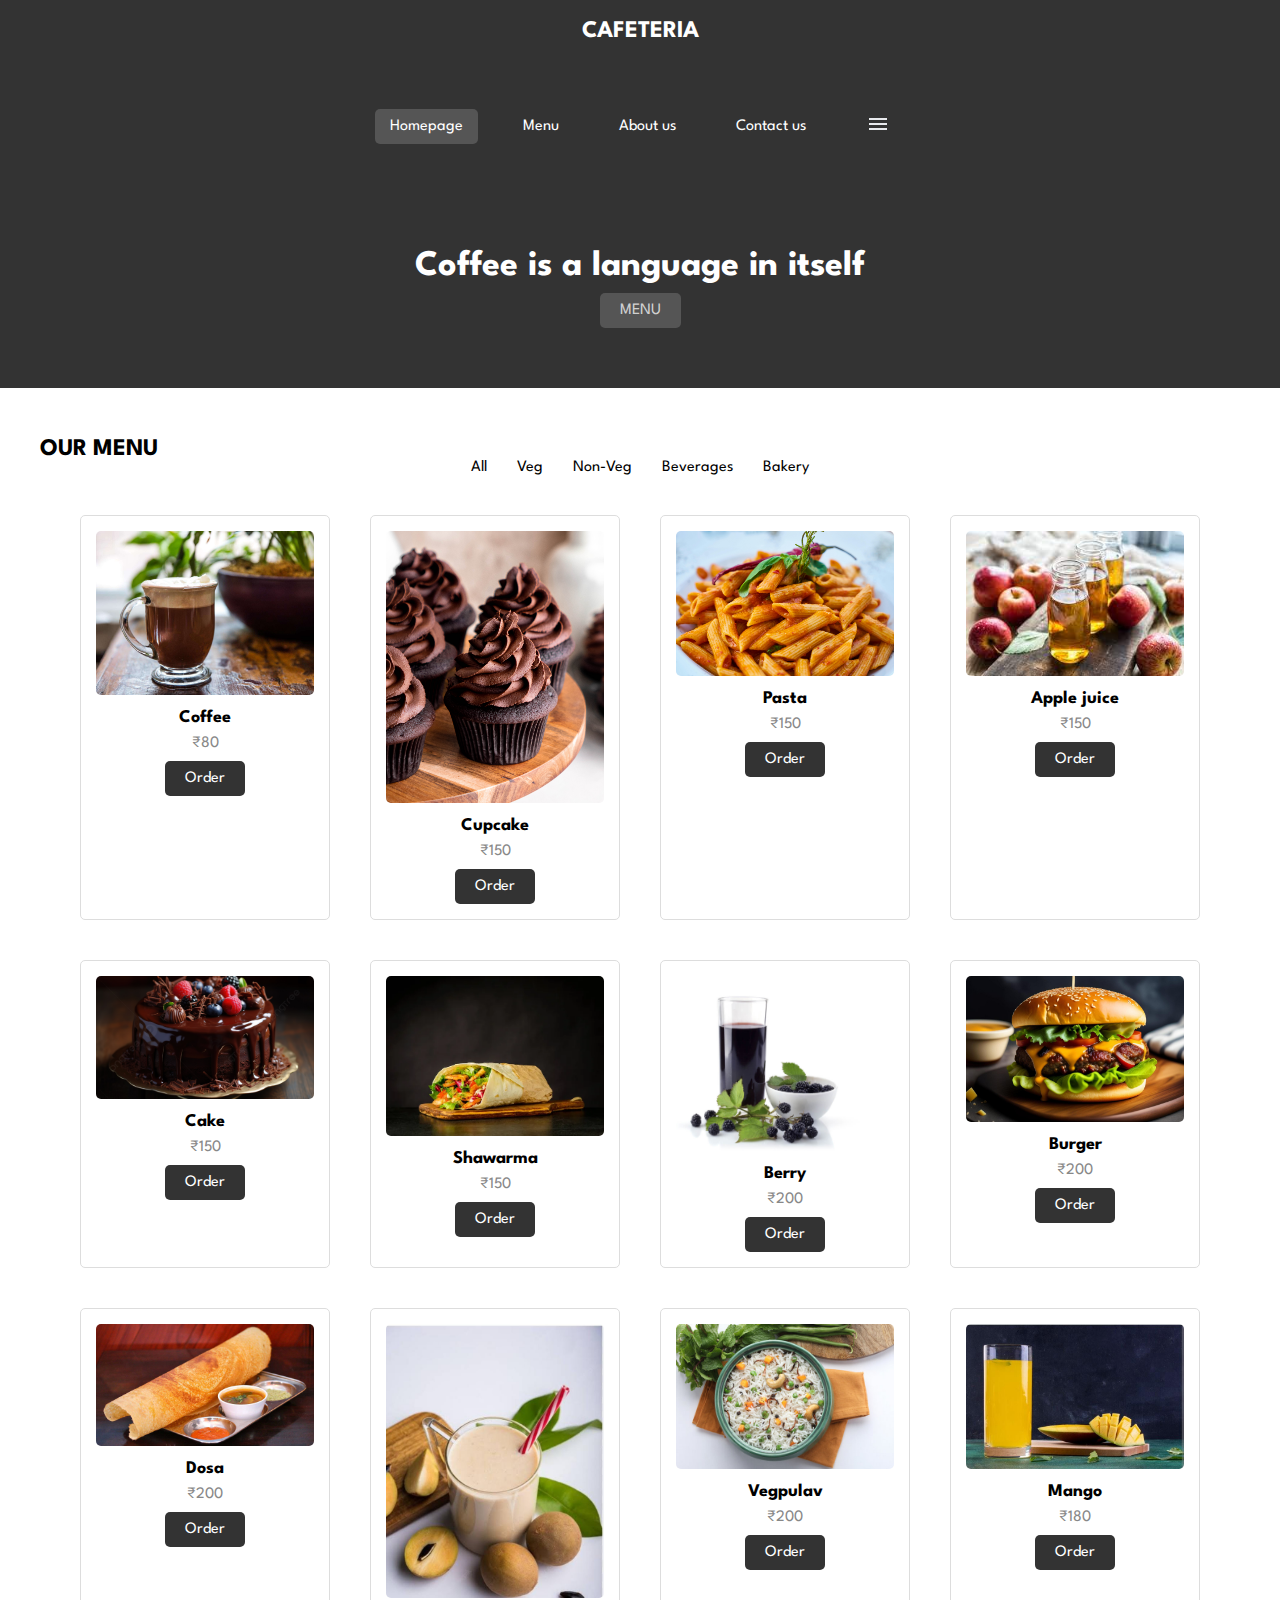
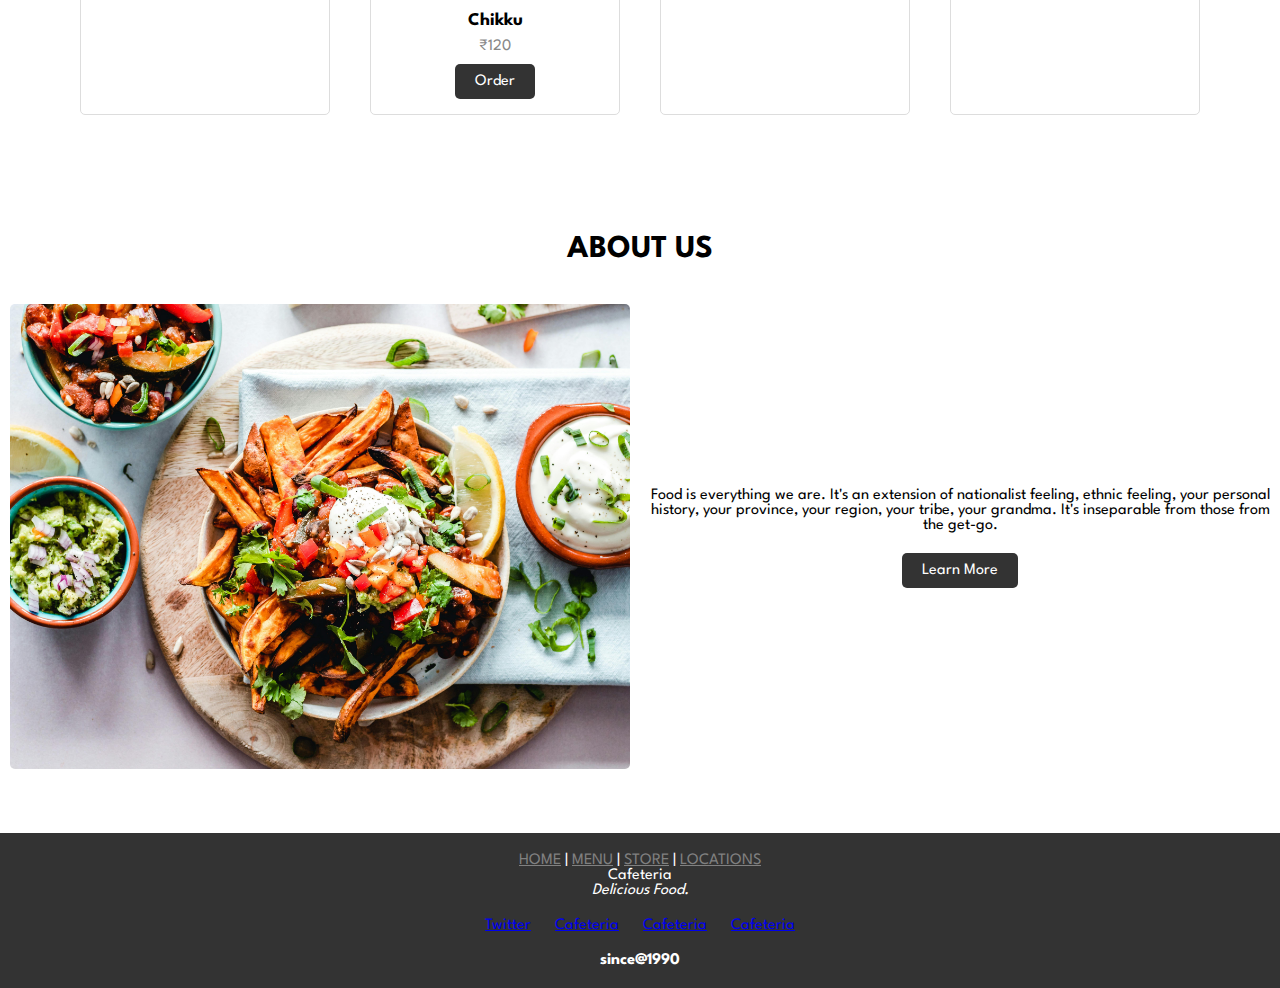
<file: index.html>
<!DOCTYPE html>
<html lang="en">
<head>
  <meta charset="UTF-8">
  <title>SAMPLE CAFETERIA</title>
  <meta name="viewport" content="width=device-width, initial-scale=1">
  <link rel="stylesheet" href="https://cdnjs.cloudflare.com/ajax/libs/font-awesome/6.1.1/css/all.min.css" integrity="sha512-KfkfwYDsLkIlwQp6LFnl8zNdLGxu9YAA1QvwINks4PhcElQSvqcyVLLD9aMhXd13uQjoXtEKNosOWaZqXgel0g==" crossorigin="anonymous" referrerpolicy="no-referrer"/>
  <link href="https://cdn.jsdelivr.net/npm/bootstrap@5.1.3/dist/css/bootstrap.min.css" rel="stylesheet" integrity="sha384-1BmE4kWBq78iYhFldvKuhfTAU6auU8tT94WrHftjDbrCEXSU1oBoqyl2QvZ6jIW3" crossorigin="anonymous"> 
  <link href="https://fonts.googleapis.com/css2?family=League+Spartan:wght@500&display=swap" rel="stylesheet">
  <link rel="stylesheet" href="style.css">
</head>
<body>
<div class="header">
  <div class="logo">CAFETERIA</div>
  <div class="menu">
    <nav>
        <ul class="sidebar">
            <li onclick="closeSidebar()"><a href="#"><svg xmlns="http://www.w3.org/2000/svg" height="24px" viewBox="0 -960 960 960" width="24px" fill="#e8eaed"><path d="m256-200-56-56 224-224-224-224 56-56 224 224 224-224 56 56-224 224 224 224-56 56-224-224-224 224Z"/></svg></a></li>
            <li><a href="#" class="active">Homepage</a></li>
            <li><a href="#">Menu</a></li>
            <li><a href="#">About us</a></li>
            <li><a href="#">Contact us</a></li>
          </ul>
      <ul class="topbar">
        <li class="hideOnMobile"><a href="#" class="active">Homepage</a></li>
        <li class="hideOnMobile"><a href="#">Menu</a></li>
        <li class="hideOnMobile"><a href="#">About us</a></li>
        <li class="hideOnMobile"><a href="#">Contact us</a></li>

        <li onclick="showSidebar()"><a href="#"><svg xmlns="http://www.w3.org/2000/svg" height="24px" viewBox="0 -960 960 960" width="24px" fill="#e8eaed"><path d="M120-240v-80h720v80H120Zm0-200v-80h720v80H120Zm0-200v-80h720v80H120Z"/></svg></a></li>
      </ul>
    </nav>
  </div>
  <div class="banner"> 
    <h1>Coffee is a language in itself</h1>
    <a href="index.html" class="banner-link">MENU</a>
  </div>
</div>
<nav>
 
</nav>

<section class="menu" id="menu">
    <div class="container">
      <div class="heading">
        <h2>OUR MENU</h2>
      </div>
      <ul class="filters_menu">
        <li data-filter="*">All</li>
        <li data-filter=".Veg">Veg</li>
        <li data-filter=".NonVeg">Non-Veg</li>
        <li data-filter=".Beverages">Beverages</li>
        <li data-filter=".bakery">Bakery</li>
      </ul>
      <div class="box-container">
        <div class="box Veg">
          <img src="images/coffee.jpg" alt="Coffee">
          <h3>Coffee</h3>
          <div class="Price">₹80</div>
          <a href="#" class="btn orderbtn">Order</a>
        </div>
        <div class="box NonVeg">
          <img src="images/cupcake2.jpg" alt="Cupcake">
          <h3>Cupcake</h3>
          <div class="Price">₹150</div>
          <a href="#" class="btn orderbtn">Order</a>
        </div>
        <!-- More menu items with different classifications -->
     
    
 
  
      <div class="box">
        <img src="images/pasta.jpg"alt="">
        <h3>Pasta</h3>
        <div class="Price">₹150</div>
        <a href="#" class="btn orderbtn">Order</a>
    </div>

        <div class="box">
          <img src="images/apple.jpg"alt="">
          <h3>Apple juice</h3>
          <div class="Price">₹150</div>
          <a href="#" class="btn orderbtn">Order</a>
      </div>

      <div class="box">
        <img src="images/lavacake1.jpg"alt="">
        <h3>Cake</h3>
        <div class="Price">₹150</div>
        <a href="#" class="btn orderbtn">Order</a>
    </div>

    <div class="box">
      <img src="images/shawarma.jpg"alt="">
      <h3>Shawarma</h3>
      <div class="Price">₹150</div>
      <a href="#" class="btn orderbtn">Order</a>
  </div>

      <div class="box">
        <img src="images/berry.jpg"alt="">
        <h3>Berry</h3>
        <div class="Price">₹200</div>
        <a href="#" class="btn orderbtn">Order</a>
      </div>

      <div class="box">
        <img src="images/burger.jpg"alt="">
        <h3>Burger</h3>
        <div class="Price">₹200</div>
        <a href="#" class="btn orderbtn">Order</a>
      </div>

      <div class="box">
        <img src="images/dosa.jpg"alt="">
        <h3>Dosa</h3>
        <div class="Price">₹200</div>
        <a href="#" class="btn orderbtn">Order</a>
      </div>

      <div class="box">
        <img src="images\chikku.jpg"alt="">
        <h3>Chikku</h3>
        <div class="Price">₹120</div>
        <a href="#" class="btn orderbtn">Order</a>
      </div>

      <div class="box">
        <img src="images/vegpulav.jpg"alt="">
        <h3>Vegpulav</h3>
        <div class="Price">₹200</div>
        <a href="#" class="btn orderbtn">Order</a>
      </div>

      <div class="box">
        <img src="images\mango.jpg"alt="">
        <h3>Mango</h3>
        <div class="Price">₹180</div>
        <a href="#" class="btn  orderbtn">Order</a>
    </div>
      <!-- More boxes as needed -->
    </div>
  </div>
</section>

<section class="about" id="about">
  <h1 class="heading">ABOUT US</h1>
  <div class="row">
    <div class="image">
      <img src="images/about.jpg" alt="About Us">
    </div>
    <div class="content">
      <p>Food is everything we are. It's an extension of nationalist feeling, ethnic feeling, your personal history, your province, your region, your tribe, your grandma. It's inseparable from those from the get-go.</p>
      <a href="#" class="btn">Learn More</a>
    </div>
  </div>
</section>

<footer id="contact" class="contact-section">
  <div class="contact-section-header">
    <div class="links">
      <span><a href="#" style="color:gray;">HOME</a> | </span>
      <span><a href="#" style="color:gray;">MENU</a> | </span>
      <span><a href="#" style="color:gray;">STORE</a> | </span>
      <span><a href="#" style="color:gray;">LOCATIONS</a></span>
    </div>
    <div> 
      <p class="h2" style="color: rgb(255, 255, 255);">Cafeteria</p>
      <p class="h6"><em>Delicious Food.</em></p>
    </div>
  </div>
  <div class="contact-links">
    <a href="https://twitter.com/oxesasa" target="_blank" class="btn text-white contact-details"><i class="fab fa-twitter"></i> Twitter</a>
    <a href="https://instagram.com/samara.srd" target="_blank" class="btn text-white contact-details"><i class="fa-brands fa-instagram"></i> Cafeteria</a>
    <a href="mailto:sdfadigas@gmail.com" class="btn text-white contact-details"><i class="fas fa-at"></i> Cafeteria</a>
    <a href="https://wa.me/5548991077107" class="btn text-white contact-details"><i class="fa-brands fa-whatsapp"></i> Cafeteria</a>
  </div>
  <div class="footer-base">
    <h3>since@1990</h3>
  </div>
</footer>

<script>
  function showSidebar() {
    document.querySelector('.sidebar').style.display = 'flex';
  }

  function closeSidebar() {
    document.querySelector('.sidebar').style.display = 'none';
  }

  function filterSelection(filter) {
  var boxes = document.getElementsByClassName("box");
  
  if (filter == "*") {
    for (var i = 0; i < boxes.length; i++) {
      boxes[i].style.display = "block";
    }
  } else {
    for (var i = 0; i < boxes.length; i++) {
      if (boxes[i].classList.contains(filter)) {
        boxes[i].style.display = "block";
      } else {
        boxes[i].style.display = "none";
      }
    }
  }
}

document.addEventListener("DOMContentLoaded", function() {
  var filters = document.querySelectorAll(".filters_menu li");
  
  filters.forEach(function(filter) {
    filter.addEventListener("click", function() {
      var selectedFilter = this.getAttribute("data-filter");
      filterSelection(selectedFilter);
    });
  });
});

</script>
</body>
</html>
</file>
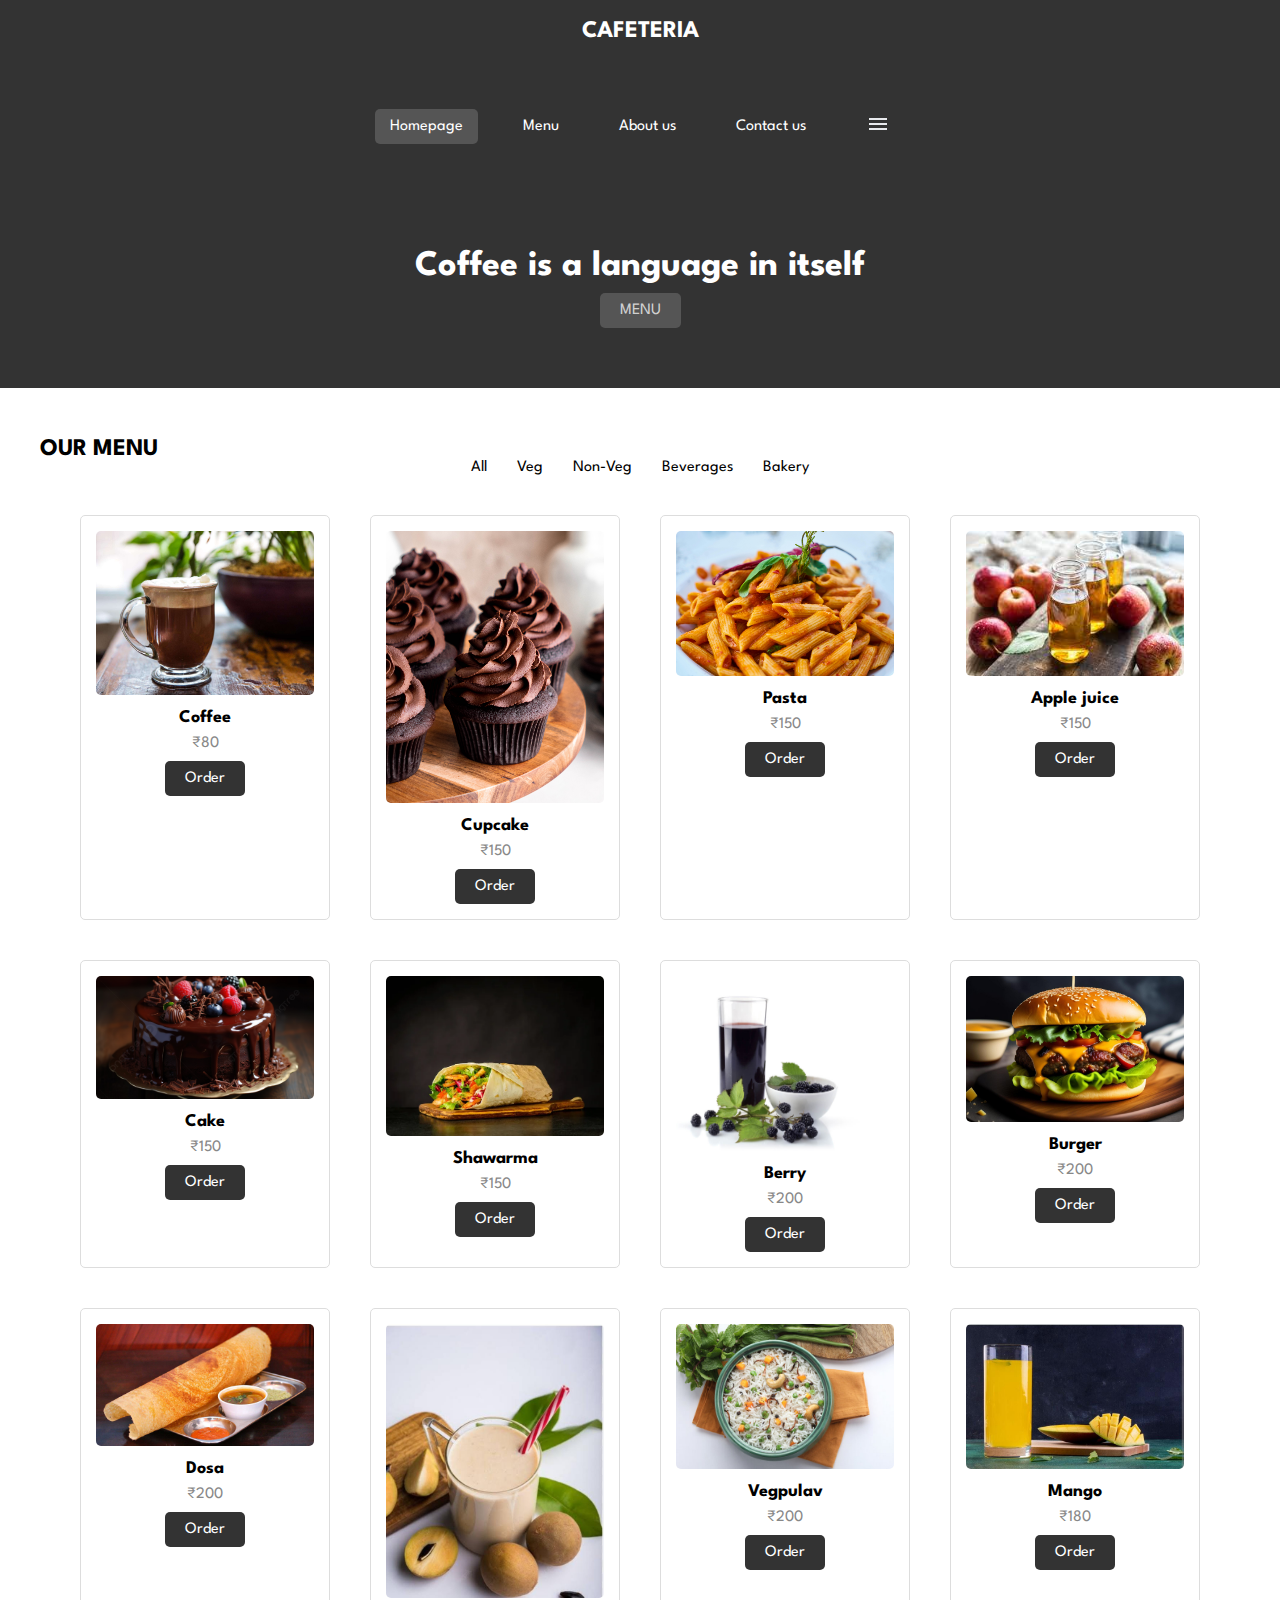
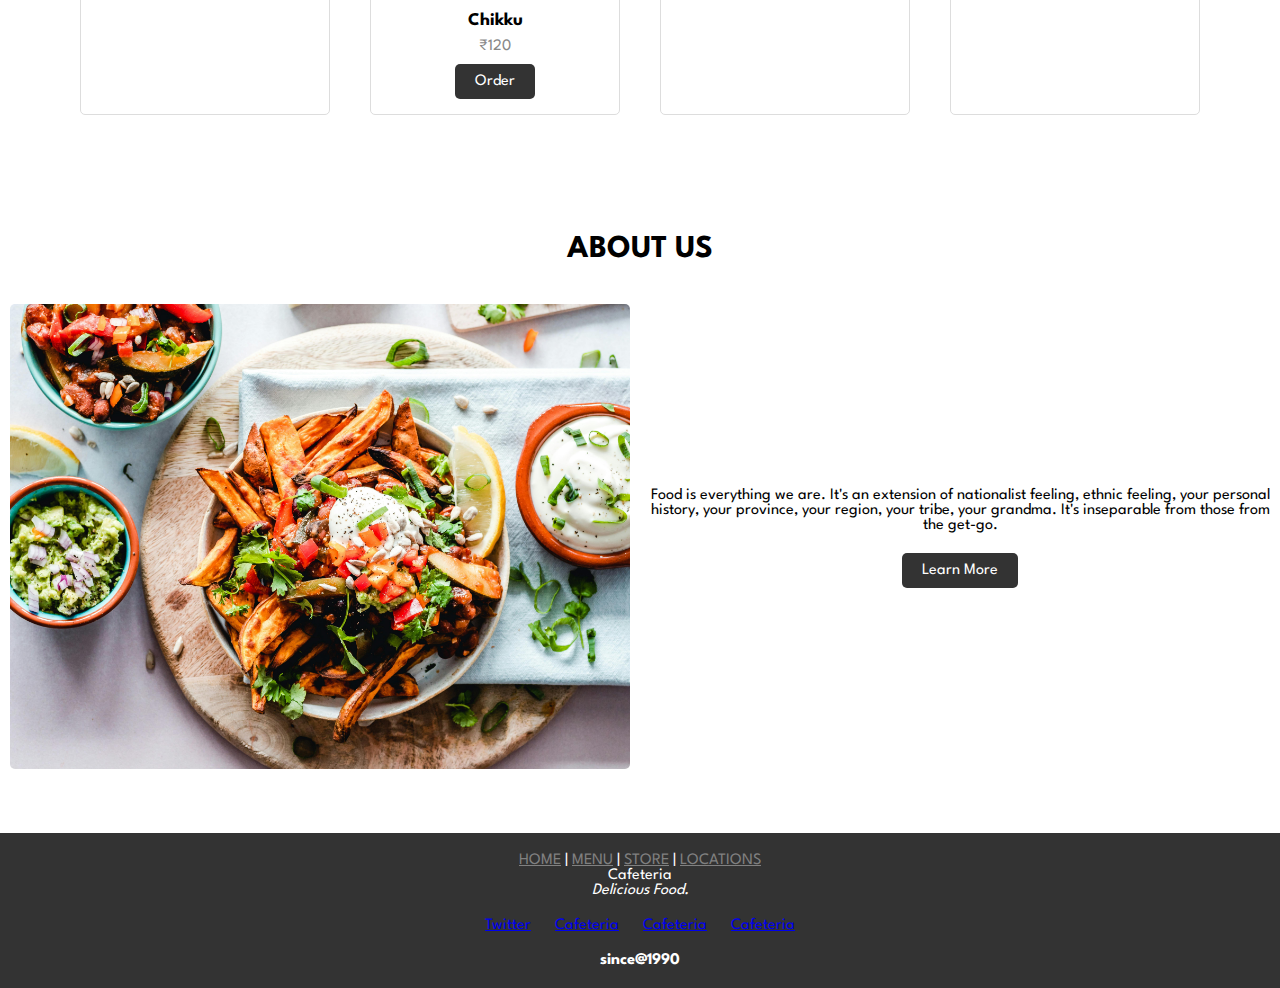
<file: index.html.html>
<!DOCTYPE html>
<html lang="en">
<head>
  <meta charset="UTF-8">
  <title>SAMPLE CAFETERIA</title>
  <meta name="viewport" content="width=device-width, initial-scale=1">
  <link rel="stylesheet" href="https://cdnjs.cloudflare.com/ajax/libs/font-awesome/6.1.1/css/all.min.css" integrity="sha512-KfkfwYDsLkIlwQp6LFnl8zNdLGxu9YAA1QvwINks4PhcElQSvqcyVLLD9aMhXd13uQjoXtEKNosOWaZqXgel0g==" crossorigin="anonymous" referrerpolicy="no-referrer"/>
  <link href="https://cdn.jsdelivr.net/npm/bootstrap@5.1.3/dist/css/bootstrap.min.css" rel="stylesheet" integrity="sha384-1BmE4kWBq78iYhFldvKuhfTAU6auU8tT94WrHftjDbrCEXSU1oBoqyl2QvZ6jIW3" crossorigin="anonymous"> 
  <link href="https://fonts.googleapis.com/css2?family=League+Spartan:wght@500&display=swap" rel="stylesheet">
  <link rel="stylesheet" href="zaid.css">
</head>
<body>
<div class="header">
  <div class="logo">CAFETERIA</div>
  <div class="menu">
    <nav>
        <ul class="sidebar">
            <li onclick="closeSidebar()"><a href="#"><svg xmlns="http://www.w3.org/2000/svg" height="24px" viewBox="0 -960 960 960" width="24px" fill="#e8eaed"><path d="m256-200-56-56 224-224-224-224 56-56 224 224 224-224 56 56-224 224 224 224-56 56-224-224-224 224Z"/></svg></a></li>
            <li><a href="#" class="active">Homepage</a></li>
            <li><a href="#">Menu</a></li>
            <li><a href="#">About us</a></li>
            <li><a href="#">Contact us</a></li>
          </ul>
      <ul class="topbar">
        <li class="hideOnMobile"><a href="#" class="active">Homepage</a></li>
        <li class="hideOnMobile"><a href="#">Menu</a></li>
        <li class="hideOnMobile"><a href="#">About us</a></li>
        <li class="hideOnMobile"><a href="#">Contact us</a></li>

        <li onclick="showSidebar()"><a href="#"><svg xmlns="http://www.w3.org/2000/svg" height="24px" viewBox="0 -960 960 960" width="24px" fill="#e8eaed"><path d="M120-240v-80h720v80H120Zm0-200v-80h720v80H120Zm0-200v-80h720v80H120Z"/></svg></a></li>
      </ul>
    </nav>
  </div>
  <div class="banner"> 
    <h1>Coffee is a language in itself</h1>
    <a href="index.html" class="banner-link">MENU</a>
  </div>
</div>
<nav>
 
</nav>

<section class="menu" id="menu">
    <div class="container">
      <div class="heading">
        <h2>OUR MENU</h2>
      </div>
      <ul class="filters_menu">
        <li data-filter="*">All</li>
        <li data-filter=".Veg">Veg</li>
        <li data-filter=".NonVeg">Non-Veg</li>
        <li data-filter=".Beverages">Beverages</li>
        <li data-filter=".bakery">Bakery</li>
      </ul>
      <div class="box-container">
        <div class="box Veg">
          <img src="images/coffee.jpg" alt="Coffee">
          <h3>Coffee</h3>
          <div class="Price">₹80</div>
          <a href="#" class="btn orderbtn">Order</a>
        </div>
        <div class="box NonVeg">
          <img src="images/cupcake2.jpg" alt="Cupcake">
          <h3>Cupcake</h3>
          <div class="Price">₹150</div>
          <a href="#" class="btn orderbtn">Order</a>
        </div>
        <!-- More menu items with different classifications -->
     
    
 
  
      <div class="box">
        <img src="images/pasta.jpg"alt="">
        <h3>Pasta</h3>
        <div class="Price">₹150</div>
        <a href="#" class="btn orderbtn">Order</a>
    </div>

        <div class="box">
          <img src="images/apple.jpg"alt="">
          <h3>Apple juice</h3>
          <div class="Price">₹150</div>
          <a href="#" class="btn orderbtn">Order</a>
      </div>

      <div class="box">
        <img src="images/lavacake1.jpg"alt="">
        <h3>Cake</h3>
        <div class="Price">₹150</div>
        <a href="#" class="btn orderbtn">Order</a>
    </div>

    <div class="box">
      <img src="images/shawarma.jpg"alt="">
      <h3>Shawarma</h3>
      <div class="Price">₹150</div>
      <a href="#" class="btn orderbtn">Order</a>
  </div>

      <div class="box">
        <img src="images/berry.jpg"alt="">
        <h3>Berry</h3>
        <div class="Price">₹200</div>
        <a href="#" class="btn orderbtn">Order</a>
      </div>

      <div class="box">
        <img src="images/burger.jpg"alt="">
        <h3>Burger</h3>
        <div class="Price">₹200</div>
        <a href="#" class="btn orderbtn">Order</a>
      </div>

      <div class="box">
        <img src="images/dosa.jpg"alt="">
        <h3>Dosa</h3>
        <div class="Price">₹200</div>
        <a href="#" class="btn orderbtn">Order</a>
      </div>

      <div class="box">
        <img src="images\chikku.jpg"alt="">
        <h3>Chikku</h3>
        <div class="Price">₹120</div>
        <a href="#" class="btn orderbtn">Order</a>
      </div>

      <div class="box">
        <img src="images/vegpulav.jpg"alt="">
        <h3>Vegpulav</h3>
        <div class="Price">₹200</div>
        <a href="#" class="btn orderbtn">Order</a>
      </div>

      <div class="box">
        <img src="images\mango.jpg"alt="">
        <h3>Mango</h3>
        <div class="Price">₹180</div>
        <a href="#" class="btn  orderbtn">Order</a>
    </div>
      <!-- More boxes as needed -->
    </div>
  </div>
</section>

<section class="about" id="about">
  <h1 class="heading">ABOUT US</h1>
  <div class="row">
    <div class="image">
      <img src="images/about.jpg" alt="About Us">
    </div>
    <div class="content">
      <p>Food is everything we are. It's an extension of nationalist feeling, ethnic feeling, your personal history, your province, your region, your tribe, your grandma. It's inseparable from those from the get-go.</p>
      <a href="#" class="btn">Learn More</a>
    </div>
  </div>
</section>

<footer id="contact" class="contact-section">
  <div class="contact-section-header">
    <div class="links">
      <span><a href="#" style="color:gray;">HOME</a> | </span>
      <span><a href="#" style="color:gray;">MENU</a> | </span>
      <span><a href="#" style="color:gray;">STORE</a> | </span>
      <span><a href="#" style="color:gray;">LOCATIONS</a></span>
    </div>
    <div> 
      <p class="h2" style="color: rgb(255, 255, 255);">Cafeteria</p>
      <p class="h6"><em>Delicious Food.</em></p>
    </div>
  </div>
  <div class="contact-links">
    <a href="https://twitter.com/oxesasa" target="_blank" class="btn text-white contact-details"><i class="fab fa-twitter"></i> Twitter</a>
    <a href="https://instagram.com/samara.srd" target="_blank" class="btn text-white contact-details"><i class="fa-brands fa-instagram"></i> Cafeteria</a>
    <a href="mailto:sdfadigas@gmail.com" class="btn text-white contact-details"><i class="fas fa-at"></i> Cafeteria</a>
    <a href="https://wa.me/5548991077107" class="btn text-white contact-details"><i class="fa-brands fa-whatsapp"></i> Cafeteria</a>
  </div>
  <div class="footer-base">
    <h3>since@1990</h3>
  </div>
</footer>

<script>
  function showSidebar() {
    document.querySelector('.sidebar').style.display = 'flex';
  }

  function closeSidebar() {
    document.querySelector('.sidebar').style.display = 'none';
  }

  function filterSelection(filter) {
  var boxes = document.getElementsByClassName("box");
  
  if (filter == "*") {
    for (var i = 0; i < boxes.length; i++) {
      boxes[i].style.display = "block";
    }
  } else {
    for (var i = 0; i < boxes.length; i++) {
      if (boxes[i].classList.contains(filter)) {
        boxes[i].style.display = "block";
      } else {
        boxes[i].style.display = "none";
      }
    }
  }
}

document.addEventListener("DOMContentLoaded", function() {
  var filters = document.querySelectorAll(".filters_menu li");
  
  filters.forEach(function(filter) {
    filter.addEventListener("click", function() {
      var selectedFilter = this.getAttribute("data-filter");
      filterSelection(selectedFilter);
    });
  });
});

</script>
</body>
</html>
</file>
<file: style.css>
/* General reset */
* {
    margin: 0;
    padding: 0;
    box-sizing: border-box;
  }
  
  body {
    font-family: 'League Spartan', sans-serif;
  }
  
  .header {
    display: flex;
    flex-direction: column;
    align-items: center;
    background-color: #333;
    color: white;
    padding: 20px;
  }
  
  .logo {
    font-size: 24px;
    font-weight: bold;
    margin-bottom: 10px;
  }
  
  .menu nav {
    display: flex;
    justify-content: center;
    width: 100%;
  }
  
  .topbar {
    list-style: none;
    display: flex;
    justify-content: center;
    align-items: center;
  }
  
  .topbar li {
    margin: 0 15px;
  }
  
  .topbar a {
    text-decoration: none;
    color: white;
    padding: 10px 15px;
    display: block;
  }
  
  .topbar a.active {
    background-color: #555;
    border-radius: 5px;
  }
  
  .banner {
    text-align: center;
    padding: 50px 0;
  }
  
  .banner h1 {
    font-size: 36px;
    margin-bottom: 20px;
  }
  
  .banner-link {
    color: rgba(255, 255, 255, 0.74);
    text-decoration: none;
    background-color: #555;
    padding: 10px 20px;
    border-radius: 5px;
  }
  
  .sidebar{
    position: fixed;
    top: 0;
    right: 0;
    height: 100vh;
    width: 60%;
    z-index: 999;
    background-color: rgba(247, 247, 247, 0.114);
    backdrop-filter: blur(10px);
    display: none;
    flex-direction: column;
    align-items: flex-start;
    justify-content: flex-start;

}
.sidebar li{
    width: 100%;
}
.sidebar a{
    width: 100%;
}
  
  .sidebar li {
    margin: 20px 0;
  }
  
  .sidebar a {
    text-decoration: none;
    color: white;
    display: block;
    padding: 10px 15px;
  }
  
  .sidebar a.active {
    background-color: #555;
    border-radius: 5px;
  }
  
  .menu {
    padding: 50px 0;
  }
  
  .menu .container {
    max-width: 1200px;
    margin: 0 auto;
  }
  
  .filters_menu {
    list-style: none;
    display: flex;
    justify-content: center;
    margin-bottom: 20px;
  }
  
  .filters_menu li {
    margin: 0 15px;
    cursor: pointer;
  }
  
  .filters_menu li:hover {
    color: #555;
  }
  
  .box-container {
    display: flex;
    flex-wrap: wrap;
    justify-content: center;
  }
  
  .box {
    margin: 20px;
    text-align: center;
    width: 250px;
    border: 1px solid #ddd;
    padding: 15px;
    border-radius: 5px;
  }
  
  .box img {
    max-width: 100%;
    height: auto;
    border-radius: 5px;
  }
  
  .box h3 {
    margin: 10px 0;
    font-size: 18px;
  }
  
  .box .Price {
    margin: 10px 0;
    color: #888;
  }
  
  .box .btn {
    display: inline-block;
    padding: 10px 20px;
    background-color: #333;
    color: white;
    text-decoration: none;
    border-radius: 5px;
  }
  
  .about {
    padding: 50px 0;
    text-align: center;
  }
  
  .about .heading {
    margin-bottom: 30px;
  }
  
  .about .row {
    display: flex;
    flex-wrap: wrap;
    justify-content: center;
    align-items: center;
  }
  
  .about .image {
    flex: 1;
    padding: 10px;
  }
  
  .about .image img {
    max-width: 100%;
    height: auto;
    border-radius: 5px;
  }
  
  .about .content {
    flex: 1;
    padding: 10px;
  }
  
  .about .content p {
    margin-bottom: 20px;
  }
  
  .about .btn {
    display: inline-block;
    padding: 10px 20px;
    background-color: #333;
    color: white;
    text-decoration: none;
    border-radius: 5px;
  }
  
  footer {
    background-color: #333;
    color: white;
    text-align: center;
    padding: 20px 0;
  }
  
  footer .contact-section-header {
    margin-bottom: 20px;
  }
  
  footer .contact-links {
    margin-bottom: 20px;
  }
  
  footer .contact-links a {
    margin: 0 10px;
    display: inline-block;
  }
  
  footer .footer-base {
    font-size: 14px;
  }
  
  @media (max-width: 800px) {
    .header {
      padding: 10px;
    }
  
    .banner h1 {
      font-size: 28px;
    }
  
    .banner-link {
      padding: 8px 16px;
    }
  
    .menu {
      padding: 30px 0;
    }
  
    .filters_menu {
      flex-direction: column;
    }
  
    .filters_menu li {
      margin: 10px 0;
    }
  
    .box-container {
      flex-direction: column;
      align-items: center;
    }
  
    .box {
      width: 90%;
      margin: 10px 0;
    }
  
    .about .row {
      flex-direction: column;
    }
  
    .about .image,
    .about .content {
      width: 100%;
      padding: 0;
    }

    .hideOnMobile{
        display: none;
    }
  }
</file>
<file: zaid.css>
/* General reset */
* {
    margin: 0;
    padding: 0;
    box-sizing: border-box;
  }
  
  body {
    font-family: 'League Spartan', sans-serif;
  }
  
  .header {
    display: flex;
    flex-direction: column;
    align-items: center;
    background-color: #333;
    color: white;
    padding: 20px;
  }
  
  .logo {
    font-size: 24px;
    font-weight: bold;
    margin-bottom: 10px;
  }
  
  .menu nav {
    display: flex;
    justify-content: center;
    width: 100%;
  }
  
  .topbar {
    list-style: none;
    display: flex;
    justify-content: center;
    align-items: center;
  }
  
  .topbar li {
    margin: 0 15px;
  }
  
  .topbar a {
    text-decoration: none;
    color: white;
    padding: 10px 15px;
    display: block;
  }
  
  .topbar a.active {
    background-color: #555;
    border-radius: 5px;
  }
  
  .banner {
    text-align: center;
    padding: 50px 0;
  }
  
  .banner h1 {
    font-size: 36px;
    margin-bottom: 20px;
  }
  
  .banner-link {
    color: rgba(255, 255, 255, 0.74);
    text-decoration: none;
    background-color: #555;
    padding: 10px 20px;
    border-radius: 5px;
  }
  
  .sidebar{
    position: fixed;
    top: 0;
    right: 0;
    height: 100vh;
    width: 60%;
    z-index: 999;
    background-color: rgba(247, 247, 247, 0.114);
    backdrop-filter: blur(10px);
    display: none;
    flex-direction: column;
    align-items: flex-start;
    justify-content: flex-start;

}
.sidebar li{
    width: 100%;
}
.sidebar a{
    width: 100%;
}
  
  .sidebar li {
    margin: 20px 0;
  }
  
  .sidebar a {
    text-decoration: none;
    color: white;
    display: block;
    padding: 10px 15px;
  }
  
  .sidebar a.active {
    background-color: #555;
    border-radius: 5px;
  }
  
  .menu {
    padding: 50px 0;
  }
  
  .menu .container {
    max-width: 1200px;
    margin: 0 auto;
  }
  
  .filters_menu {
    list-style: none;
    display: flex;
    justify-content: center;
    margin-bottom: 20px;
  }
  
  .filters_menu li {
    margin: 0 15px;
    cursor: pointer;
  }
  
  .filters_menu li:hover {
    color: #555;
  }
  
  .box-container {
    display: flex;
    flex-wrap: wrap;
    justify-content: center;
  }
  
  .box {
    margin: 20px;
    text-align: center;
    width: 250px;
    border: 1px solid #ddd;
    padding: 15px;
    border-radius: 5px;
  }
  
  .box img {
    max-width: 100%;
    height: auto;
    border-radius: 5px;
  }
  
  .box h3 {
    margin: 10px 0;
    font-size: 18px;
  }
  
  .box .Price {
    margin: 10px 0;
    color: #888;
  }
  
  .box .btn {
    display: inline-block;
    padding: 10px 20px;
    background-color: #333;
    color: white;
    text-decoration: none;
    border-radius: 5px;
  }
  
  .about {
    padding: 50px 0;
    text-align: center;
  }
  
  .about .heading {
    margin-bottom: 30px;
  }
  
  .about .row {
    display: flex;
    flex-wrap: wrap;
    justify-content: center;
    align-items: center;
  }
  
  .about .image {
    flex: 1;
    padding: 10px;
  }
  
  .about .image img {
    max-width: 100%;
    height: auto;
    border-radius: 5px;
  }
  
  .about .content {
    flex: 1;
    padding: 10px;
  }
  
  .about .content p {
    margin-bottom: 20px;
  }
  
  .about .btn {
    display: inline-block;
    padding: 10px 20px;
    background-color: #333;
    color: white;
    text-decoration: none;
    border-radius: 5px;
  }
  
  footer {
    background-color: #333;
    color: white;
    text-align: center;
    padding: 20px 0;
  }
  
  footer .contact-section-header {
    margin-bottom: 20px;
  }
  
  footer .contact-links {
    margin-bottom: 20px;
  }
  
  footer .contact-links a {
    margin: 0 10px;
    display: inline-block;
  }
  
  footer .footer-base {
    font-size: 14px;
  }
  
  @media (max-width: 800px) {
    .header {
      padding: 10px;
    }
  
    .banner h1 {
      font-size: 28px;
    }
  
    .banner-link {
      padding: 8px 16px;
    }
  
    .menu {
      padding: 30px 0;
    }
  
    .filters_menu {
      flex-direction: column;
    }
  
    .filters_menu li {
      margin: 10px 0;
    }
  
    .box-container {
      flex-direction: column;
      align-items: center;
    }
  
    .box {
      width: 90%;
      margin: 10px 0;
    }
  
    .about .row {
      flex-direction: column;
    }
  
    .about .image,
    .about .content {
      width: 100%;
      padding: 0;
    }

    .hideOnMobile{
        display: none;
    }
  }
</file>
